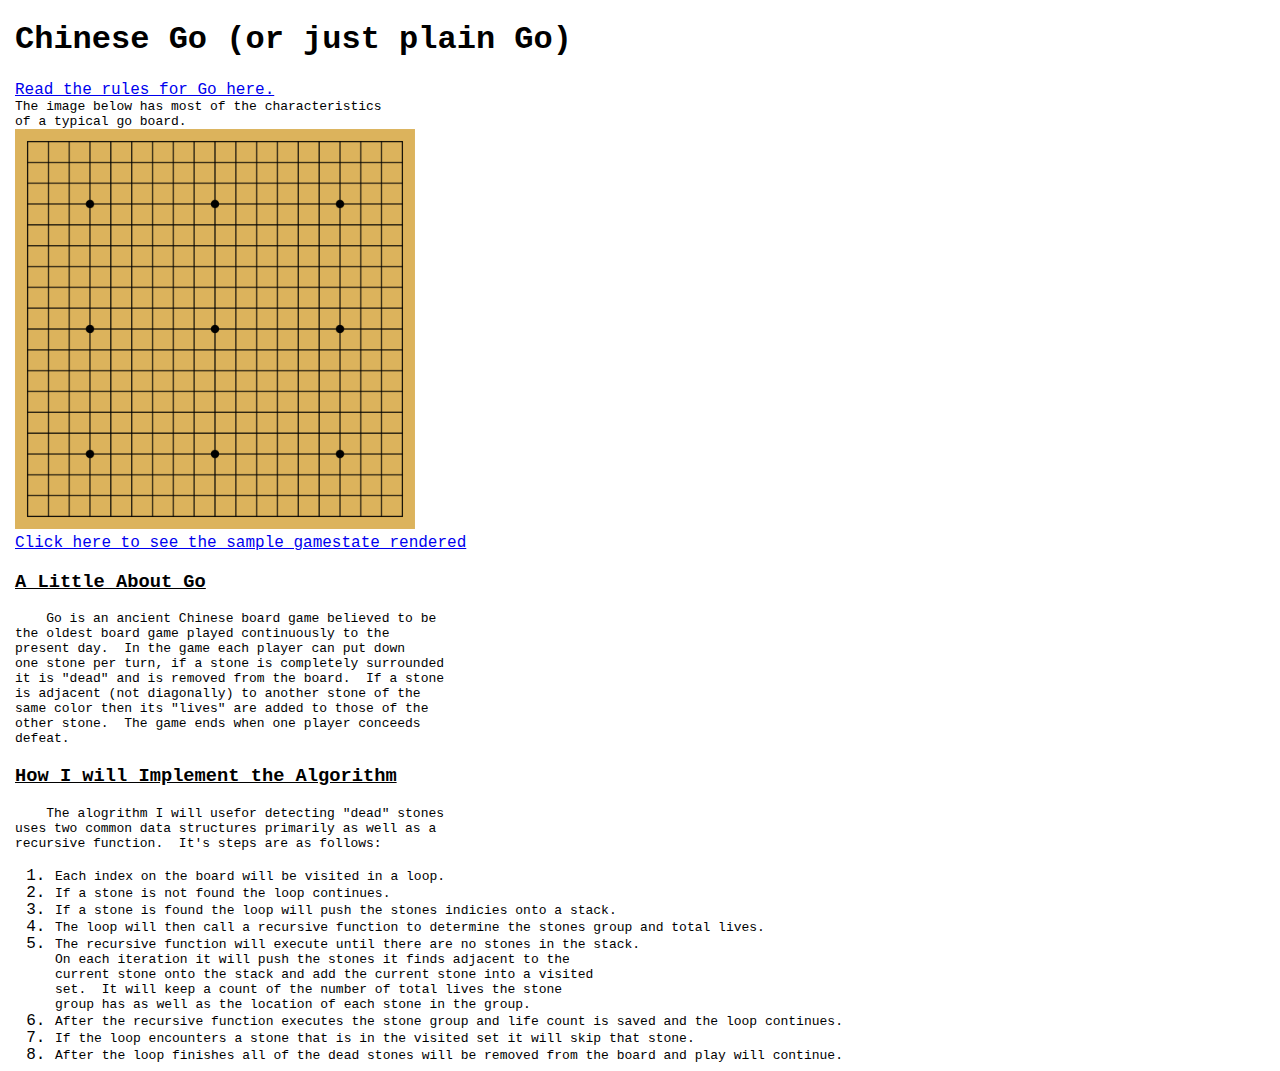
<file: as0/index.html>
<!DOCTYPE html>
<html>
    <head>
        <link rel='stylesheet' href='default.css' type='text/css'/>
    </head>
    <body>
        <h1>Chinese Go (or just plain Go)</h1>
        <a href='https://www.cs.cmu.edu/~wjh/go/rules/Chinese.html' target='_blank'>
            Read the rules for Go here.
        </a>

<pre>
The image below has most of the characteristics
of a typical go board.
</pre>

        <img id='board-img' src='go_board.png'/>
        </br>
        <a href='./table.html' target='_blank'>Click here to see the sample gamestate rendered</a>
        <h3>A Little About Go</h3>
<pre>
    Go is an ancient Chinese board game believed to be
the oldest board game played continuously to the
present day.  In the game each player can put down
one stone per turn, if a stone is completely surrounded
it is "dead" and is removed from the board.  If a stone
is adjacent (not diagonally) to another stone of the
same color then its "lives" are added to those of the 
other stone.  The game ends when one player conceeds
defeat.
</pre>

        <h3>How I will Implement the Algorithm</h3>
<pre>
    The alogrithm I will usefor detecting "dead" stones
uses two common data structures primarily as well as a 
recursive function.  It's steps are as follows:
</pre>
        <ol>
            <li>
                <pre>Each index on the board will be visited in a loop.</pre>
            </li>
            <li>
                <pre>If a stone is not found the loop continues.</pre>
            </li>
            <li>
                <pre>If a stone is found the loop will push the stones indicies onto a stack.</pre>
            </li>
            <li>
                <pre>The loop will then call a recursive function to determine the stones group and total lives.</pre>
            </li>
            <li>
<pre>
The recursive function will execute until there are no stones in the stack.
On each iteration it will push the stones it finds adjacent to the
current stone onto the stack and add the current stone into a visited
set.  It will keep a count of the number of total lives the stone
group has as well as the location of each stone in the group.
</pre>
            </li>
            <li>
                <pre>After the recursive function executes the stone group and life count is saved and the loop continues.</pre>
            </li>
            <li>
                <pre>If the loop encounters a stone that is in the visited set it will skip that stone.</pre>
            </li>
            <li>
                <pre>After the loop finishes all of the dead stones will be removed from the board and play will continue.</pre>
            </li>
        </ol>

    </body>
</html>
</file>
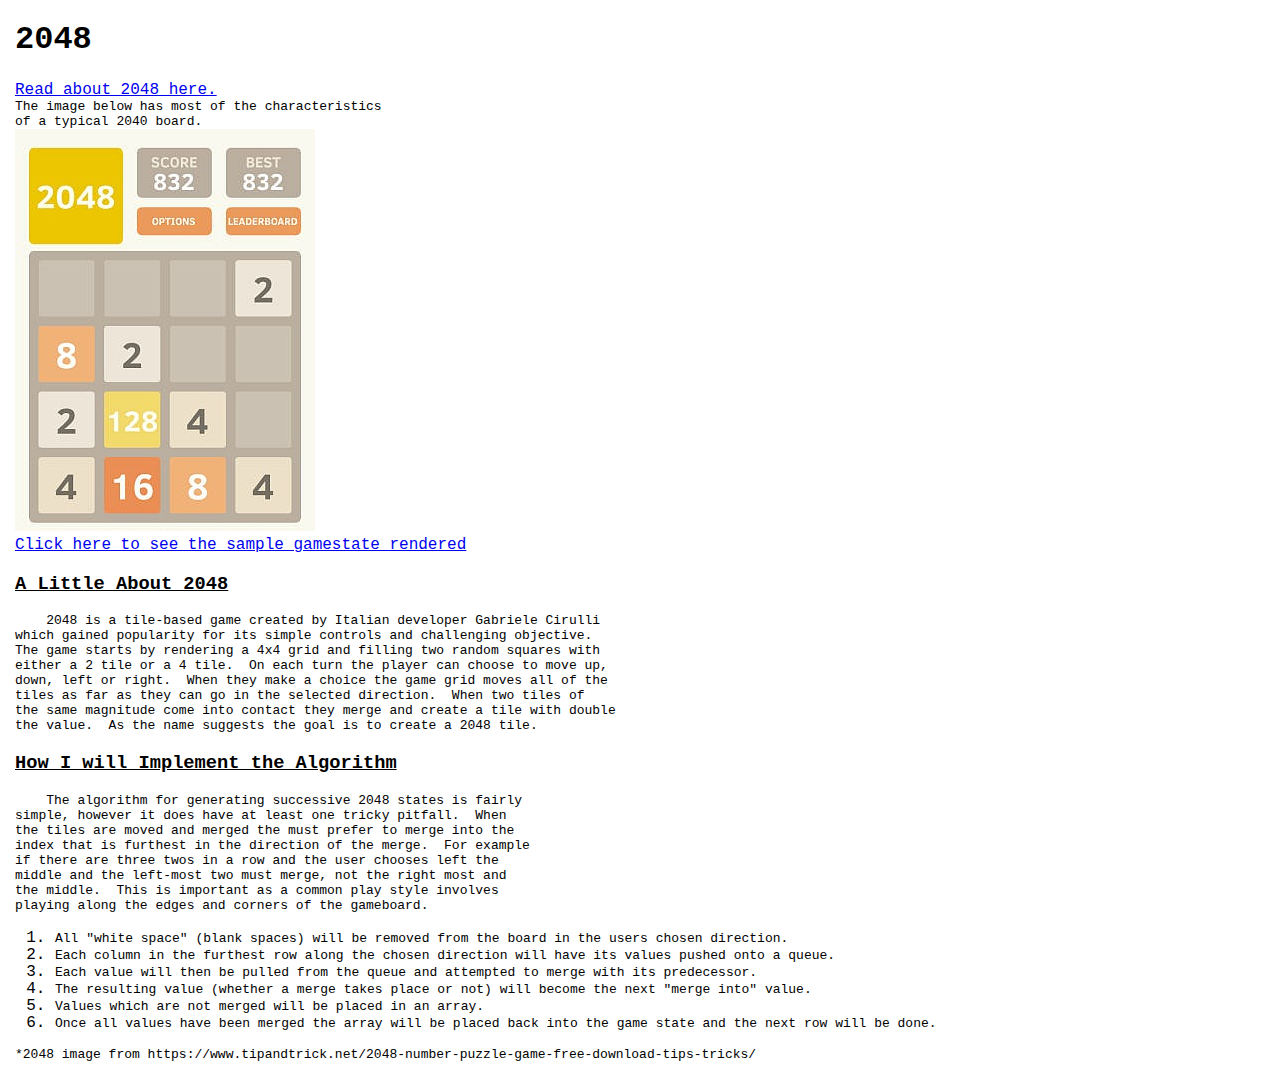
<file: as1/index.html>
<!DOCTYPE html>
<html>
    <head>
        <link rel='stylesheet' href='default.css' type='text/css'/>
    </head>
    <body>
        <h1>2048</h1>
        <a href='https://en.wikipedia.org/wiki/2048_(video_game)' target='_blank'>
            Read about 2048 here.
        </a>

<pre>
The image below has most of the characteristics
of a typical 2040 board.
</pre>

        <img id='board-img' src='2048_sample.jpg'/>
        </br>
        <a href='./table.html'>Click here to see the sample gamestate rendered</a>
        <h3>A Little About 2048</h3>
<pre>
    2048 is a tile-based game created by Italian developer Gabriele Cirulli
which gained popularity for its simple controls and challenging objective.
The game starts by rendering a 4x4 grid and filling two random squares with
either a 2 tile or a 4 tile.  On each turn the player can choose to move up,
down, left or right.  When they make a choice the game grid moves all of the
tiles as far as they can go in the selected direction.  When two tiles of
the same magnitude come into contact they merge and create a tile with double
the value.  As the name suggests the goal is to create a 2048 tile.
</pre>

        <h3>How I will Implement the Algorithm</h3>
<pre>
    The algorithm for generating successive 2048 states is fairly
simple, however it does have at least one tricky pitfall.  When
the tiles are moved and merged the must prefer to merge into the
index that is furthest in the direction of the merge.  For example
if there are three twos in a row and the user chooses left the
middle and the left-most two must merge, not the right most and
the middle.  This is important as a common play style involves
playing along the edges and corners of the gameboard.
</pre>
        <ol>
            <li>
<pre>All "white space" (blank spaces) will be removed from the board in the users chosen direction.</pre>
            </li>
            <li>
<pre>Each column in the furthest row along the chosen direction will have its values pushed onto a queue.</pre>
            </li>
            <li>
<pre>Each value will then be pulled from the queue and attempted to merge with its predecessor.</pre>
            </li>
            <li>
<pre>The resulting value (whether a merge takes place or not) will become the next "merge into" value.</pre>
            </li>
            <li>
<pre>Values which are not merged will be placed in an array.</pre>
            </li>
            <li>
<pre>Once all values have been merged the array will be placed back into the game state and the next row will be done.</pre>
            </li>
        </ol>

<pre>
*2048 image from https://www.tipandtrick.net/2048-number-puzzle-game-free-download-tips-tricks/
</pre>

    </body>
</html>
</file>
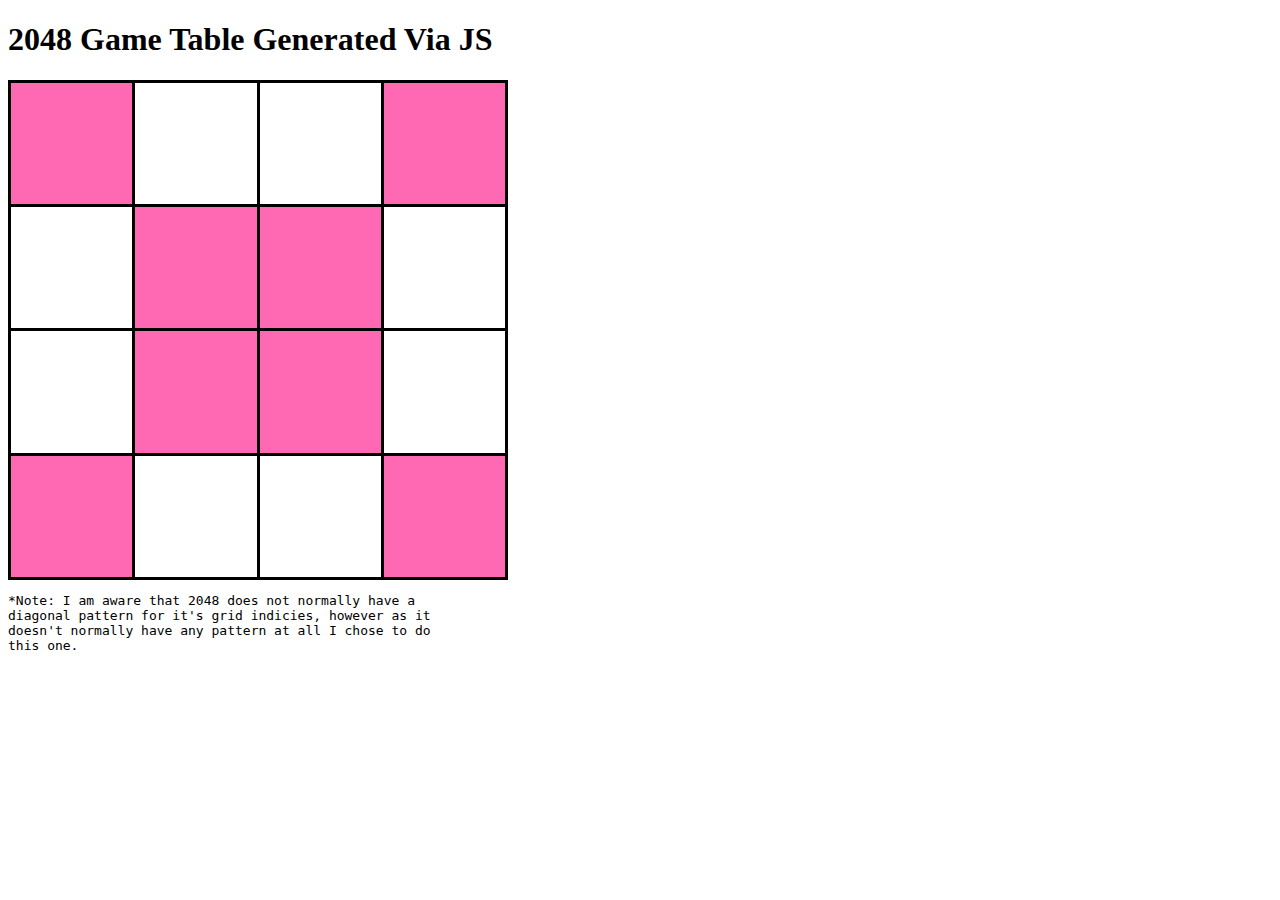
<file: as2/index.html>
<!DOCTYPE html>
<html>
    <head>
        <script src = 'main.js'></script>
        <link type = 'text/css' rel = 'stylesheet' href = 'default.css'/>
        <title>JS Generated Table</title>
    </head>
    <body>
        <h1>2048 Game Table Generated Via JS</h1>
        <div id = 'table-wrapper'></div>
<pre>
*Note: I am aware that 2048 does not normally have a
diagonal pattern for it's grid indicies, however as it
doesn't normally have any pattern at all I chose to do
this one.
</pre>
    </body>
</html>
</file>
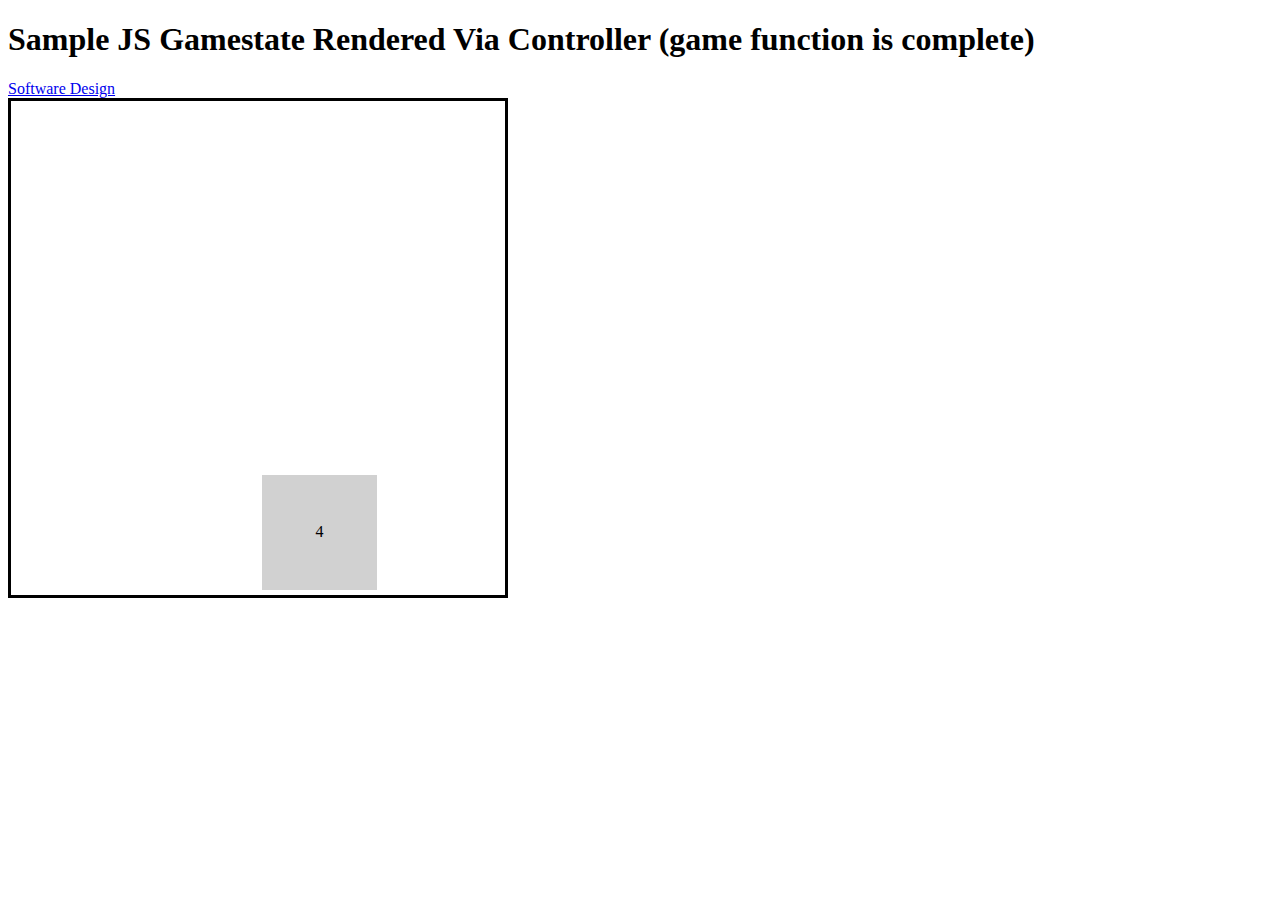
<file: as3/index.html>
<!DOCTYPE html>
<html>
    <head>
        <script src = 'main.js'></script>
        <script src = 'model.js'></script>
        <script src = 'controller.js'></script>
        <script src = 'view.js'></script>
        <link type = 'text/css' rel = 'stylesheet' href = 'default.css'/>
        <title>JS State Object and Controller</title>
    </head>
    <body>
        <h1>Sample JS Gamestate Rendered Via Controller (game function is complete)</h1>
        <a href = 'software_design.html'>Software Design</a>
        <div id = 'table-wrapper'></div>
    </body>
</html>
</file>
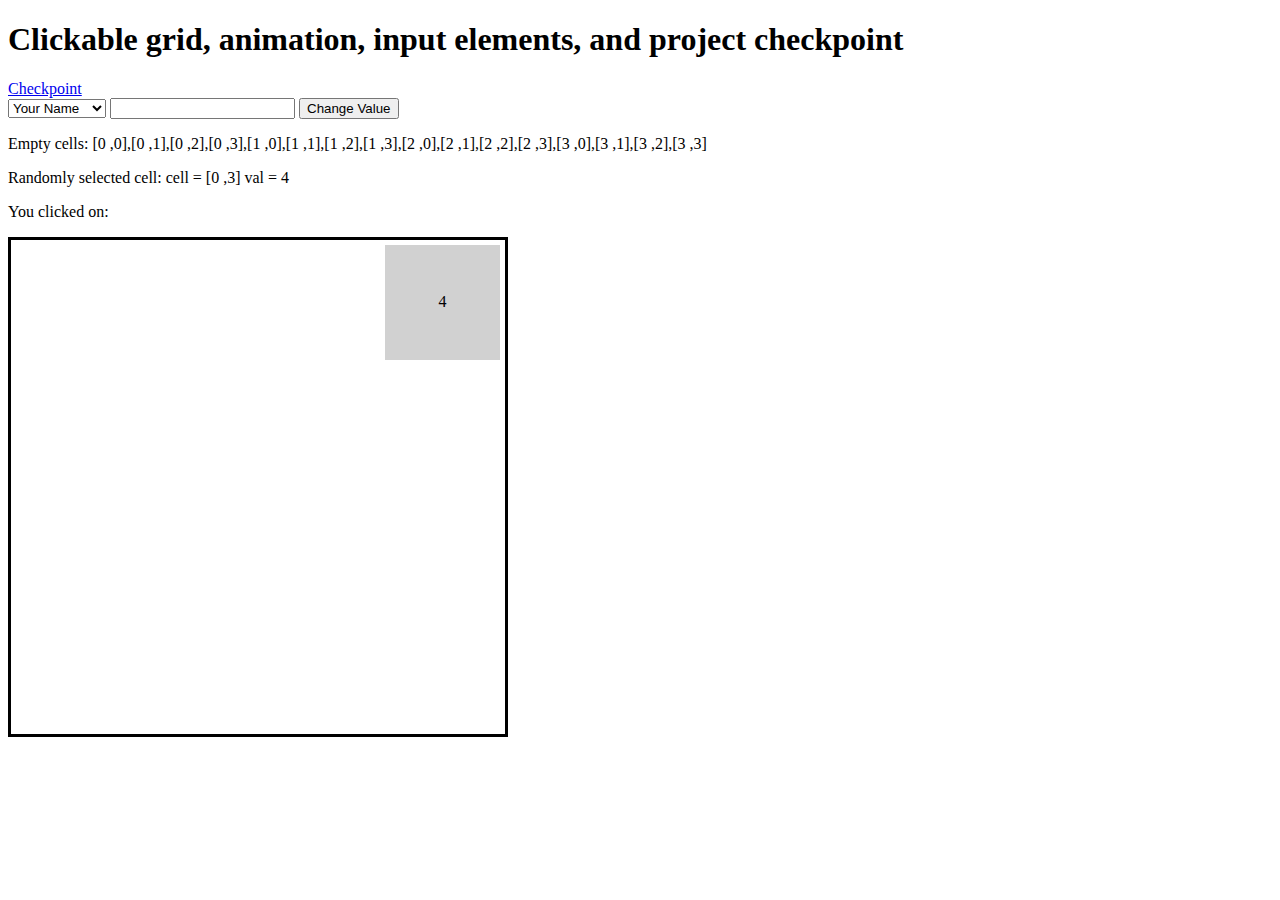
<file: as4/index.html>
<!DOCTYPE html>
<html>
    <head>
        <script src = 'main.js'></script>
        <script src = 'model.js'></script>
        <script src = 'controller.js'></script>
        <script src = 'view.js'></script>
        <link type = 'text/css' rel = 'stylesheet' href = 'default.css'/>
        <title>JS State Object and Controller</title>
    </head>
    <body>
        <h1>Clickable grid, animation, input elements, and project checkpoint</h1>
        <a href = 'checkpoint.html'>Checkpoint</a>
        <div id = 'data-input-container'>
            <select id = 'data-type'>
                <option value = 'name'>Your Name</option>
                <option value = 'matchName'>Match Name</option>
            </select>
            <input id = 'data-val'/>
            <button id = 'send-data'>Change Value</button>
            <p id = 'name'></p>
            <p id = 'match-name'></p>
        </div>
        <div id = 'game-logic-viewer'>
            <p id = 'empty-boxes'>Empty cells: </p>
            <p id = 'selected-cell'>Randomly selected cell: </p>
            <p id = 'clicked-cell'>You clicked on: </p>
        </div>
        <div id = 'table-wrapper'></div>
    </body>
</html>
</file>
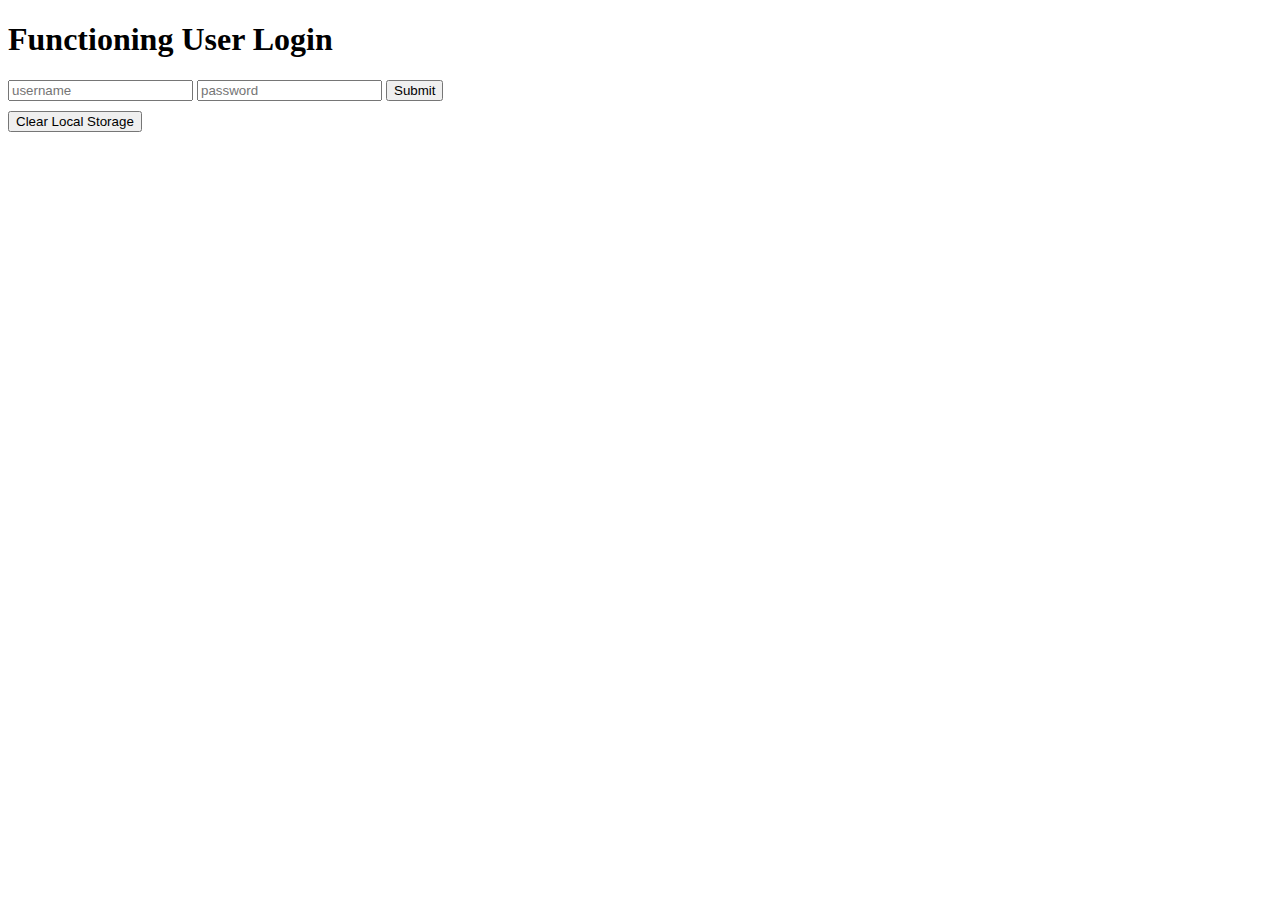
<file: as5/index.html>
<!DOCTYPE html>
<html>
    <head>
        <script src = 'main.js'></script>
        <script src = 'model.js'></script>
        <script src = 'controller.js'></script>
        <script src = 'view.js'></script>
        <link type = 'text/css' rel = 'stylesheet' href = 'default.css'/>
        <title>Functioning User Login</title>
    </head>
    <body>
        <h1>Functioning User Login</h1>
        <form id='login-form'>
            <input name='username' id='username' placeholder='username'></input>
            <input name='password' id='password' type='password' placeholder='password'></input>
            <button id='submit'>Submit</button>
        </form>
        <button id='clear-storage'>Clear Local Storage</button>
        <p id='login-message'></p>
        <p id='username-text'></p>
        <p id='login-timestamp'></p>
        <div id = 'table-wrapper'></div>
    </body>
</html>
</file>
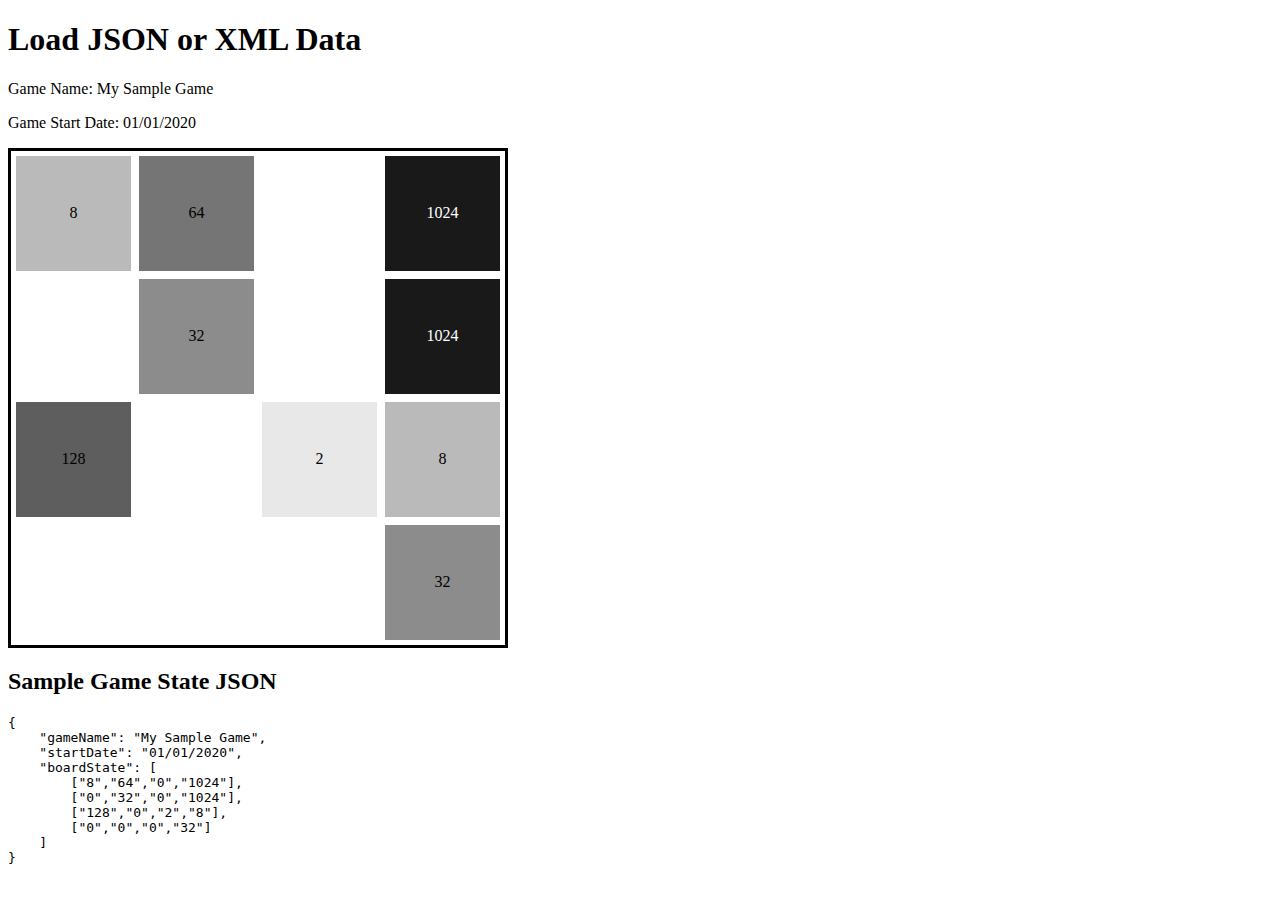
<file: as6/index.html>
<!DOCTYPE html>
<html>
    <head>
        <script src = 'main.js'></script>
        <script src = 'model.js'></script>
        <script src = 'controller.js'></script>
        <script src = 'view.js'></script>
        <link type = 'text/css' rel = 'stylesheet' href = 'default.css'/>
        <title>Load State From File</title>
    </head>
    <body>
        <h1>Load JSON or XML Data</h1>
        <p id = 'game-name'></p>
        <p id = 'start-date'></p>
        <div id = 'table-wrapper'></div>
        <h2>Sample Game State JSON</h2>
        <pre id = 'json-display'></pre>
    </body>
</html>
</file>
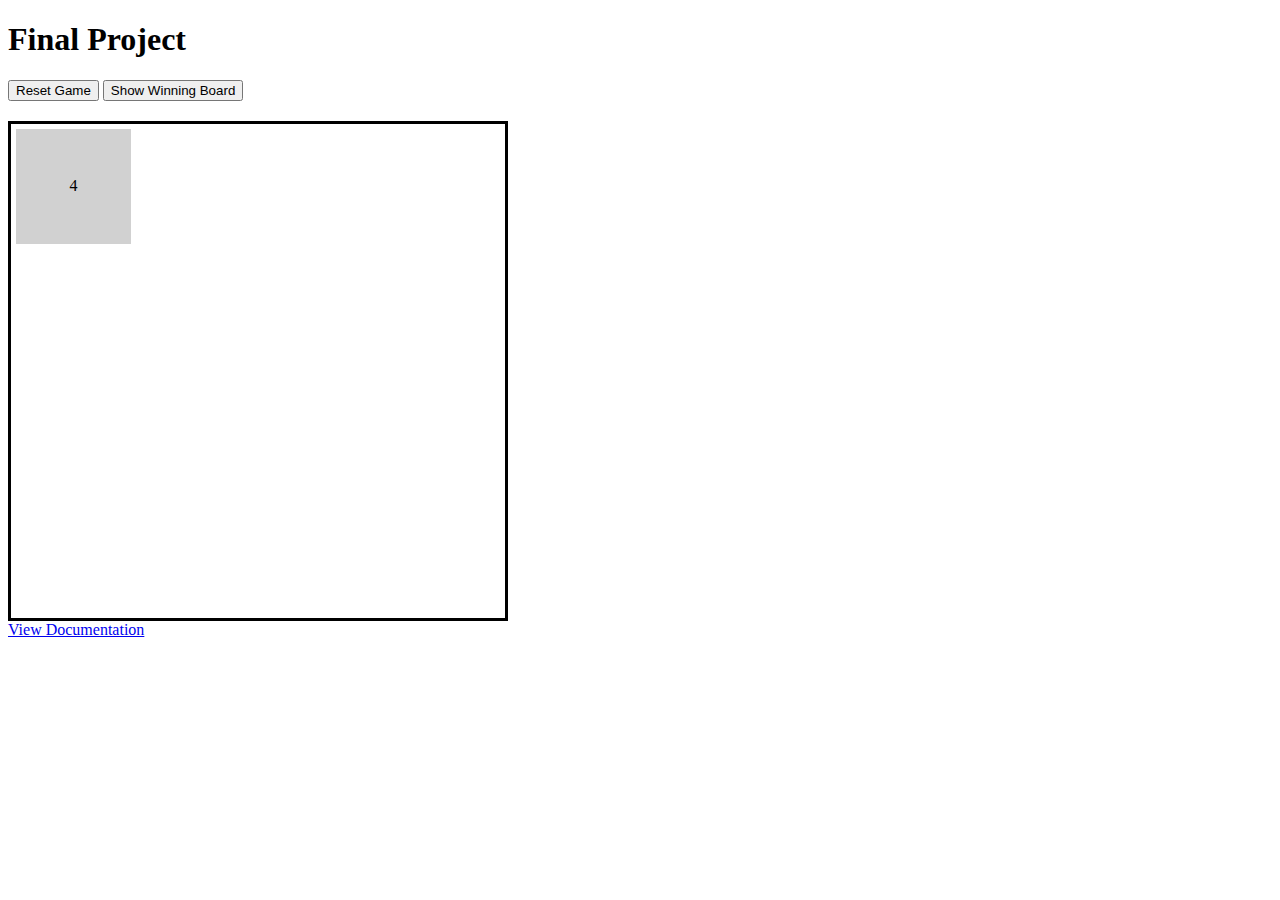
<file: asfinal/index.html>
<!DOCTYPE html>
<html>
    <head>
        <script src = 'main.js'></script>
        <script src = 'model.js'></script>
        <script src = 'controller.js'></script>
        <script src = 'view.js'></script>
        <link type = 'text/css' rel = 'stylesheet' href = 'default.css'/>
        <title>Final Project</title>
    </head>
    <body>
        <h1>Final Project</h1>
        <div id = 'game-controls'>
            <button id = 'reset-game'>Reset Game</button>
            <button id = 'show-winning-board'>Show Winning Board</button>
            <audio id = 'river-sound' loop = 'true'>
                <source src = 'river.mp3' type = 'audio/mpeg'/>
            </audio>
        </div>
        <div id = 'table-wrapper'></div>
        <h2 style = "display: none;" id = 'game-over-msg'>Game over!! Start a new game if you like.</h2>
        <a href = 'documentation.html'>View Documentation</a>
    </body>
</html>
</file>
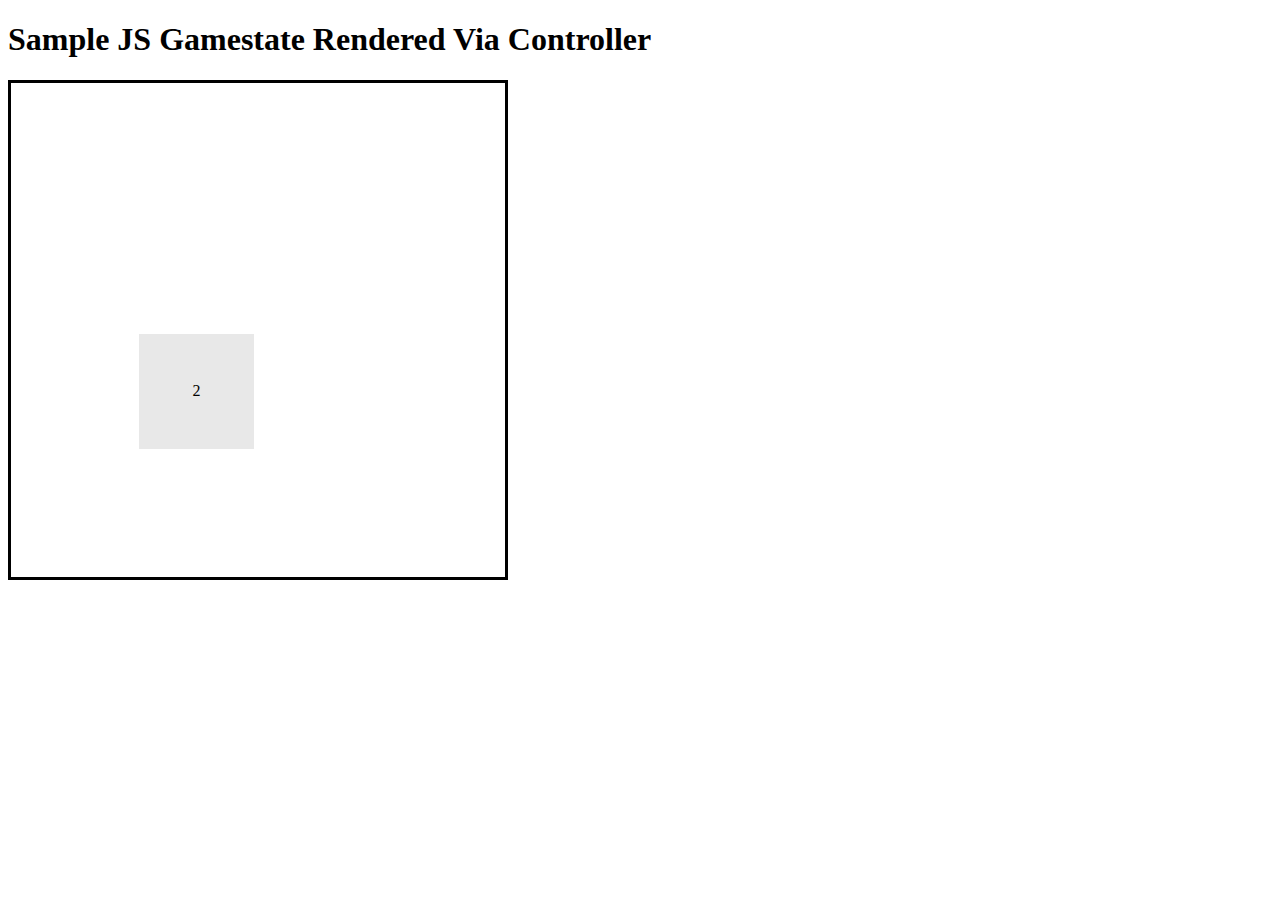
<file: finished_game/index.html>
<!DOCTYPE html>
<html>
    <head>
        <script src = 'main.js'></script>
        <script src = 'model.js'></script>
        <script src = 'controller.js'></script>
        <script src = 'view.js'></script>
        <link type = 'text/css' rel = 'stylesheet' href = 'default.css'/>
        <title>JS State Object and Controller</title>
    </head>
    <body>
        <h1>Sample JS Gamestate Rendered Via Controller</h1>
        <div id = 'table-wrapper'></div>
    </body>
</html>
</file>
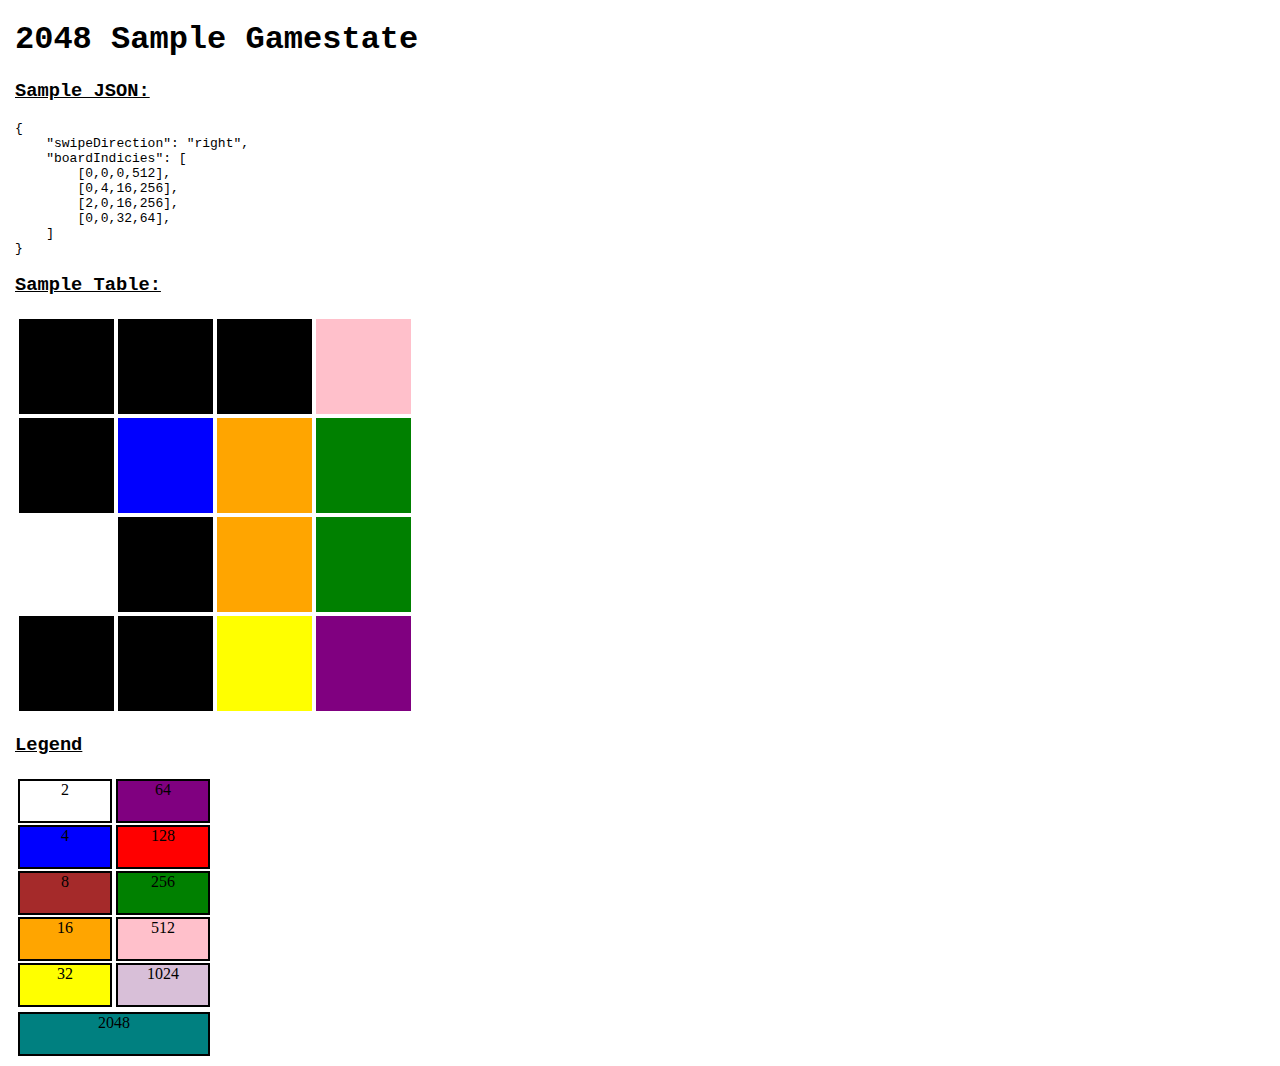
<file: as1/table.html>
<!DOCTYPE html>
<html>
    <head>
        <link rel='stylesheet' href='default.css' type='text/css'/>
    </head>
    <body>
        <h1>2048 Sample Gamestate</h1>
        <h3>Sample JSON:</h3>
<pre>
{
    "swipeDirection": "right",
    "boardIndicies": [
        [0,0,0,512],
        [0,4,16,256],
        [2,0,16,256],
        [0,0,32,64],
    ]
}
</pre>
        <h3>Sample Table:</h3>
        <table id='board-widget'>
            <tr class='board-row'>
                <td class='board-cell'></td>
                <td class='board-cell'></td>
                <td class='board-cell'></td>
                <td class='board-cell cell-512'></td>
            </tr>
            <tr class='board-row'>
                <td class='board-cell'></td>
                <td class='board-cell cell-4'></td>
                <td class='board-cell cell-16'></td>
                <td class='board-cell cell-256'></td>
            </tr>
            <tr class='board-row'>
                <td class='board-cell cell-2'></td>
                <td class='board-cell'></td>
                <td class='board-cell cell-16'></td>
                <td class='board-cell cell-256'></td>
            </tr>
            <tr class='board-row'>
                <td class='board-cell'></td>
                <td class='board-cell'></td>
                <td class='board-cell cell-32'></td>
                <td class='board-cell cell-64'></td>
            </tr>
        </table>
        <h3>Legend</h3>
        <div id='color-legend'>
            <table>
                <tr>
                    <td>
                        <div class='legend-div cell-2'>2</div>
                        <div class='legend-div cell-4'>4</div>
                        <div class='legend-div cell-8'>8</div>
                        <div class='legend-div cell-16'>16</div>
                        <div class='legend-div cell-32'>32</div>
                    </td>
                    <td>
                        <div class='legend-div cell-64'>64</div>
                        <div class='legend-div cell-128'>128</div>
                        <div class='legend-div cell-256'>256</div>
                        <div class='legend-div cell-512'>512</div>
                        <div class='legend-div cell-1024'>1024</div>
                    </td>
                </tr>
            </table>
            <div class='legend-div cell-2048 stretch-tile'>2048</div>
        </div>
    </body>
</html>
</file>
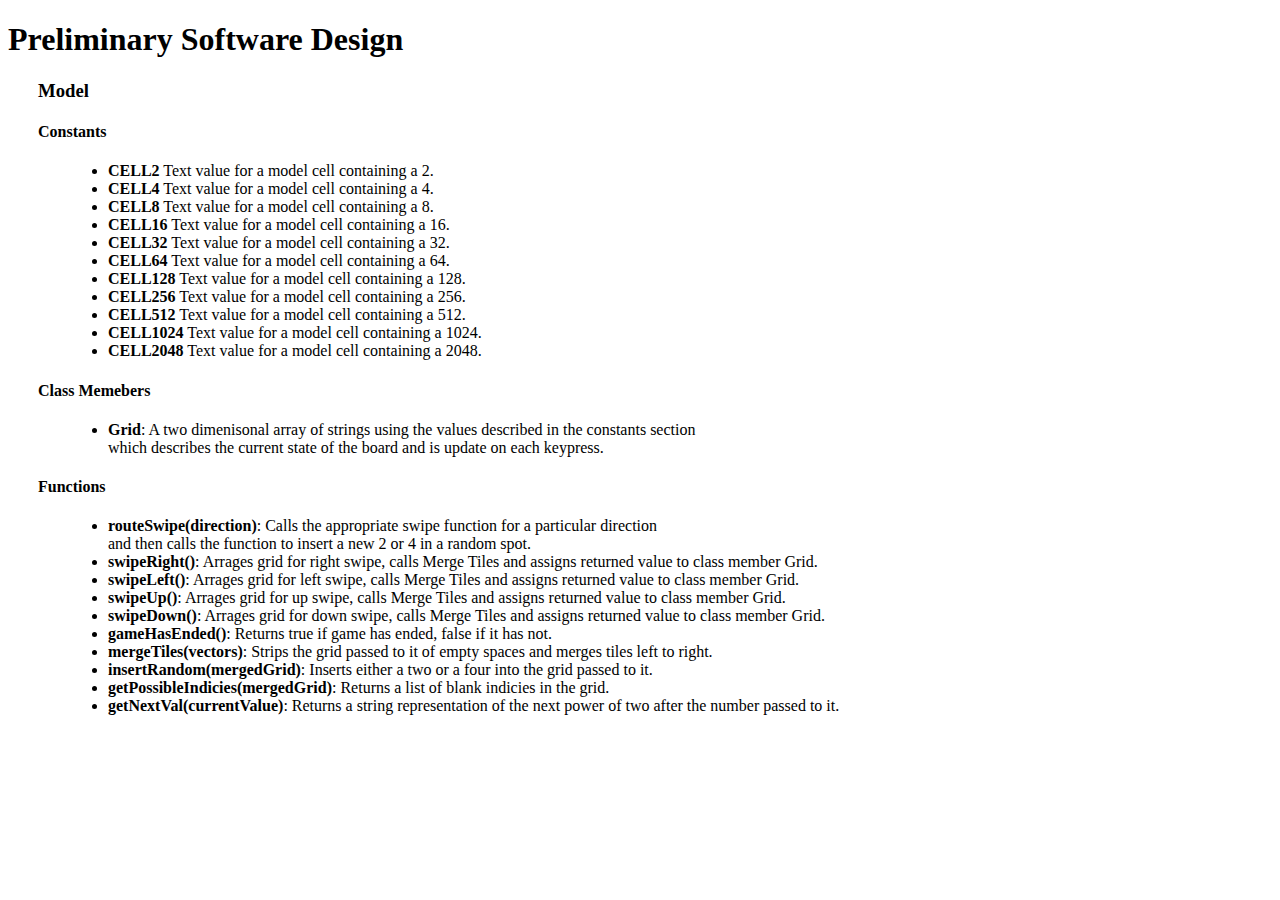
<file: as3/software_design.html>
<!DOCTYPE html>
<html>
    <head>
        <link type = 'text/css' rel = 'stylesheet' href = 'default.css'/>
    </head>
    <body>
        <h1>Preliminary Software Design</h1>
        <h3 class = 'indent-1'>Model</h3>
        <h4 class = 'indent-1'>Constants</h4>
        <ul class = 'indent-2'>
            <li><strong>CELL2</strong> Text value for a model cell containing a 2.</li>
            <li><strong>CELL4</strong> Text value for a model cell containing a 4.</li>
            <li><strong>CELL8</strong> Text value for a model cell containing a 8.</li>
            <li><strong>CELL16</strong> Text value for a model cell containing a 16.</li>
            <li><strong>CELL32</strong> Text value for a model cell containing a 32.</li>
            <li><strong>CELL64</strong> Text value for a model cell containing a 64.</li>
            <li><strong>CELL128</strong> Text value for a model cell containing a 128.</li>
            <li><strong>CELL256</strong> Text value for a model cell containing a 256.</li>
            <li><strong>CELL512</strong> Text value for a model cell containing a 512.</li>
            <li><strong>CELL1024</strong> Text value for a model cell containing a 1024.</li>
            <li><strong>CELL2048</strong> Text value for a model cell containing a 2048.</li>
        </ul>

        <h4 class = 'indent-1'>Class Memebers</h4>
        <ul class = 'indent-2'>
            <li>
                <strong>Grid</strong>: A two dimenisonal array of strings using the values described in the constants section
                </br> which describes the current state of the board and is update on each keypress.
            </li>
        </ul>

        <h4 class = 'indent-1'>Functions</h4>
        <ul class = 'indent-2'>
            <li>
                <strong>routeSwipe(direction)</strong>: Calls the appropriate swipe function for a particular direction
                </br>and then calls the function to insert a new 2 or 4 in a random spot.
            </li>
            <li><strong>swipeRight()</strong>: Arrages grid for right swipe, calls Merge Tiles and assigns returned value to class member Grid.</li>
            <li><strong>swipeLeft()</strong>: Arrages grid for left swipe, calls Merge Tiles and assigns returned value to class member Grid.</li>
            <li><strong>swipeUp()</strong>: Arrages grid for up swipe, calls Merge Tiles and assigns returned value to class member Grid.</li>
            <li><strong>swipeDown()</strong>: Arrages grid for down swipe, calls Merge Tiles and assigns returned value to class member Grid.</li>
            <li><strong>gameHasEnded()</strong>: Returns true if game has ended, false if it has not.</li>
            <li>
                <strong>mergeTiles(vectors)</strong>: Strips the grid passed to it of empty spaces and merges tiles left to right.
            </li>
            <li><strong>insertRandom(mergedGrid)</strong>: Inserts either a two or a four into the grid passed to it.</li>
            <li><strong>getPossibleIndicies(mergedGrid)</strong>: Returns a list of blank indicies in the grid.</li>
            <li><strong>getNextVal(currentValue)</strong>: Returns a string representation of the next power of two after the number passed to it.</li>
        </ul>
    </body>
</html>
</file>
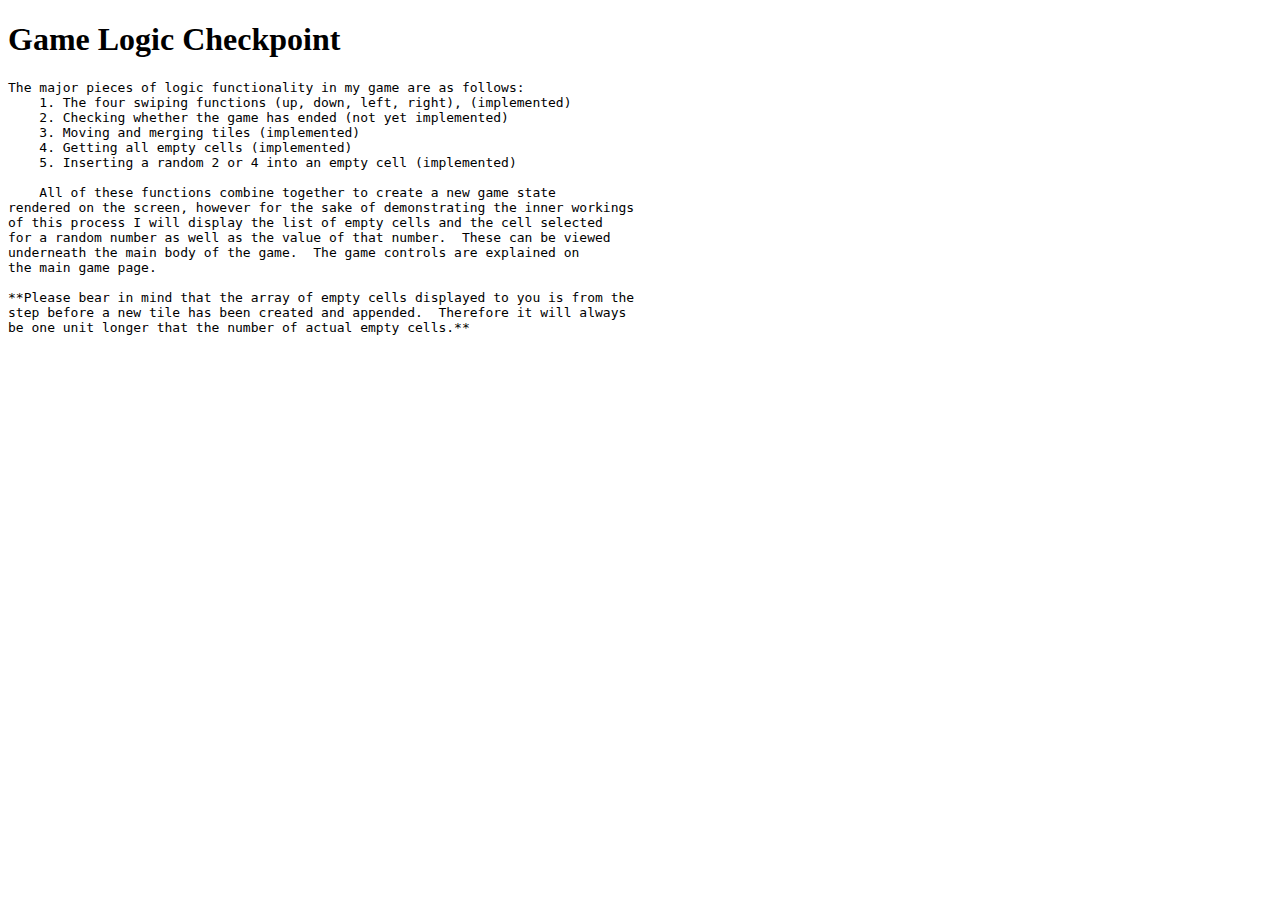
<file: as4/checkpoint.html>
<!DOCTYPE html>
<html>
    <head>
        <link type = 'text/css' rel = 'stylesheet' href = 'default.css'/>
    </head>
    <body>
        <h1>Game Logic Checkpoint</h1>
<pre>
The major pieces of logic functionality in my game are as follows:
    1. The four swiping functions (up, down, left, right), (implemented) 
    2. Checking whether the game has ended (not yet implemented)
    3. Moving and merging tiles (implemented)
    4. Getting all empty cells (implemented)
    5. Inserting a random 2 or 4 into an empty cell (implemented)

    All of these functions combine together to create a new game state
rendered on the screen, however for the sake of demonstrating the inner workings
of this process I will display the list of empty cells and the cell selected
for a random number as well as the value of that number.  These can be viewed
underneath the main body of the game.  The game controls are explained on
the main game page.

**Please bear in mind that the array of empty cells displayed to you is from the
step before a new tile has been created and appended.  Therefore it will always
be one unit longer that the number of actual empty cells.**
</pre>
    </body>
</html>
</file>
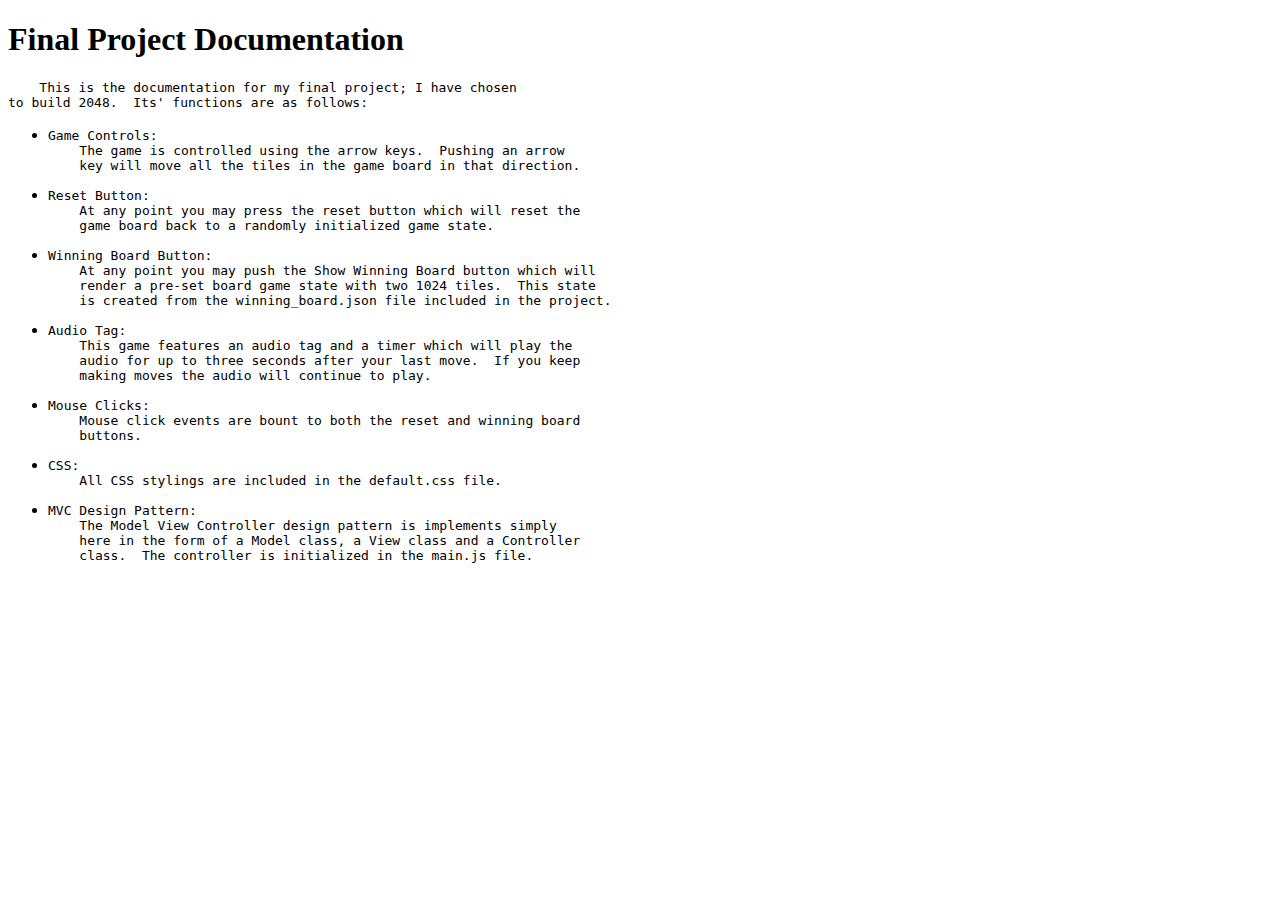
<file: asfinal/documentation.html>
<!DOCTYPE html>
<html>
    <head>
        
    </head>

    <body>
        <h1>Final Project Documentation</h1>
<pre>
    This is the documentation for my final project; I have chosen
to build 2048.  Its' functions are as follows:
</pre>
    <ul>
        <li>
<pre>
Game Controls: 
    The game is controlled using the arrow keys.  Pushing an arrow
    key will move all the tiles in the game board in that direction.
</pre>
        </li>
        <li>
<pre>
Reset Button:
    At any point you may press the reset button which will reset the
    game board back to a randomly initialized game state.    
</pre>
        </li>
        <li>
<pre>
Winning Board Button:
    At any point you may push the Show Winning Board button which will
    render a pre-set board game state with two 1024 tiles.  This state
    is created from the winning_board.json file included in the project.
</pre>
        </li>
        <li>
<pre>
Audio Tag:
    This game features an audio tag and a timer which will play the
    audio for up to three seconds after your last move.  If you keep
    making moves the audio will continue to play.
</pre>
        </li>
        <li>
<pre>
Mouse Clicks:
    Mouse click events are bount to both the reset and winning board
    buttons.
</pre>
        </li>
        <li>
<pre>
CSS:
    All CSS stylings are included in the default.css file.
</pre>
        </li>
        <li>
<pre>
MVC Design Pattern:
    The Model View Controller design pattern is implements simply
    here in the form of a Model class, a View class and a Controller
    class.  The controller is initialized in the main.js file.
</pre>
        </li>
    </ul>
    </body>
</html>
</file>
<file: as0/default.css>
body{
    margin: 0px;
    margin-left: 15px;   
}

pre{
    margin:0px;
}

h1{
    font-family: 'Courier New', Courier, monospace;
}

h3{
    text-decoration: underline;
    font-family: 'Courier New', Courier, monospace;
}

a{
    font-family: 'Courier New', Courier, monospace;
}

li{
    font-family: 'Courier New', Courier, monospace;
}

#board-img{
    width: 400px;
    height: 400px; 
}
</file>
<file: as1/default.css>
body{
    margin: 0px;
    margin-left: 15px;
    margin-bottom: 10px;   
}

pre{
    margin:0px;
}

h1{
    font-family: 'Courier New', Courier, monospace;
}

h3{
    text-decoration: underline;
    font-family: 'Courier New', Courier, monospace;
}

a{
    font-family: 'Courier New', Courier, monospace;
}

li{
    font-family: 'Courier New', Courier, monospace;
}

#board-widget{
    width: 400px;
    height: 400px;
    border-collapse: collapse;
    background-color: black;
    margin: 0px;
}

.board-cell{
    border: 4px white solid;
    width: 25%;
    height: 25%;
    text-align: center;
}

.cell-2{
    background-color: white;
}

.cell-4{
    background-color: blue;
}

.cell-8{
    background-color: brown;
}

.cell-16{
    background-color: orange;
}

.cell-32{
    background-color: yellow;
}

.cell-64{
    background-color: purple;
}

.cell-128{
    background-color: red;
}

.cell-256{
    background-color: green;
}

.cell-512{
    background-color: pink;
}

.cell-1024{
    background-color: thistle;
}

.cell-2048{
    background-color: teal;
}

.legend-div{
    width: 90px;
    height: 40px;
    text-align: center;
    border: black 2px solid;
    margin-top: 2px;
    justify-content: center;
}

.stretch-tile{
    width: 188px;
    margin-left: 3px;
}
</file>
<file: as2/default.css>
#table-wrapper{
    position: relative;
    height: 500px;
    width: 500px;
}

#game-grid{
    border-collapse: collapse;
    width: 100%;
    height: 100%;
    border: black 3px solid;
}

.grid-cell{
    border: black 3px solid;
}

.grid-diagonal{
    background-color: hotpink;
}
</file>
<file: as3/default.css>
#table-wrapper{
    position: relative;
    height: 500px;
    width: 500px;
}

#game-grid{
    border-collapse: separate;
    width: 100%;
    height: 100%;
    border: black 3px solid;
}

.grid-cell{
    border: white 3px solid;
    background-color: black;
    width: 25%;
    height: 25;
}

.cell-inner-text{
    opacity: 1;
    padding: 0px;
    margin: 0px;
    text-align: center;
}

.cell-0{
    background-color: rgb(255,255,255);
    color: transparent;
}

.cell-2{
    background-color: rgb(232,232,232);
    color: rgb(0,0,0);
}

.cell-4{
    background-color: rgb(209,209,209);
    color: rgb(0,0,0);
}

.cell-8{
    background-color: rgb(186,186,186);
    color: rgb(0,0,0);
}

.cell-16{
    background-color: rgb(163,163,163);
    color: rgb(0,0,0);
}

.cell-32{
    background-color: rgb(140,140,140);
    color: rgb(0,0,0);
}

.cell-64{
    background-color: rgb(117,117,117);
    color: rgb(0,0,0);
}

.cell-128{
    background-color: rgb(94,94,94);
    color: rgb(0,0,0);
}

.cell-256{
    background-color: rgb(71,71,71);
    color: rgb(255, 255, 255);
}

.cell-512{
    background-color: rgb(48,48,48);
    color: rgb(255, 255, 255);
}

.cell-1024{
    background-color: rgb(25,25,25);
    color: rgb(255, 255, 255);
}

.cell-2048{
    background-color: rgb(0,0,0);
    color: rgb(255, 255, 255);
}

.indent-1{
    margin-left: 30px;
}

.indent-2{
    margin-left: 60px;
}
</file>
<file: as4/default.css>
#table-wrapper{
    position: relative;
    height: 500px;
    width: 500px;
    /* animation-name: loadanim;
    animation-duration: 7s; */
}

#game-grid{
    border-collapse: separate;
    width: 100%;
    height: 100%;
    border: black 3px solid;
}

.grid-cell{
    border: white 3px solid;
    background-color: black;
    width: 25%;
    height: 25;
}

.cell-inner-text{
    opacity: 1;
    padding: 0px;
    margin: 0px;
    text-align: center;
}

.cell-0{
    background-color: rgb(255,255,255);
    color: transparent;
}

.cell-2{
    background-color: rgb(232,232,232);
    color: rgb(0,0,0);
}

.cell-4{
    background-color: rgb(209,209,209);
    color: rgb(0,0,0);
}

.cell-8{
    background-color: rgb(186,186,186);
    color: rgb(0,0,0);
}

.cell-16{
    background-color: rgb(163,163,163);
    color: rgb(0,0,0);
}

.cell-32{
    background-color: rgb(140,140,140);
    color: rgb(0,0,0);
}

.cell-64{
    background-color: rgb(117,117,117);
    color: rgb(0,0,0);
}

.cell-128{
    background-color: rgb(94,94,94);
    color: rgb(0,0,0);
}

.cell-256{
    background-color: rgb(71,71,71);
    color: rgb(255, 255, 255);
}

.cell-512{
    background-color: rgb(48,48,48);
    color: rgb(255, 255, 255);
}

.cell-1024{
    background-color: rgb(25,25,25);
    color: rgb(255, 255, 255);
}

.cell-2048{
    background-color: rgb(0,0,0);
    color: rgb(255, 255, 255);
}

.indent-1{
    margin-left: 30px;
}

.indent-2{
    margin-left: 60px;
}

@keyframes loadanim {
    from {
        height: 150px;
        width: 150px;
        left: 50vw;
        top: 50vh;
    }
    to {
        height: 500px;
        width: 500px;
        left: 0px;
        top: 0px;
    }
}
</file>
<file: as5/default.css>
#table-wrapper{
    position: relative;
    height: 500px;
    width: 500px;
}

#game-grid{
    border-collapse: separate;
    width: 100%;
    height: 100%;
    border: black 3px solid;
}

#clear-storage{
    margin-top: 10px;
}

.grid-cell{
    border: white 3px solid;
    background-color: black;
    width: 25%;
    height: 25;
}

.cell-inner-text{
    opacity: 1;
    padding: 0px;
    margin: 0px;
    text-align: center;
}

.cell-0{
    background-color: rgb(255,255,255);
    color: transparent;
}

.cell-2{
    background-color: rgb(232,232,232);
    color: rgb(0,0,0);
}

.cell-4{
    background-color: rgb(209,209,209);
    color: rgb(0,0,0);
}

.cell-8{
    background-color: rgb(186,186,186);
    color: rgb(0,0,0);
}

.cell-16{
    background-color: rgb(163,163,163);
    color: rgb(0,0,0);
}

.cell-32{
    background-color: rgb(140,140,140);
    color: rgb(0,0,0);
}

.cell-64{
    background-color: rgb(117,117,117);
    color: rgb(0,0,0);
}

.cell-128{
    background-color: rgb(94,94,94);
    color: rgb(0,0,0);
}

.cell-256{
    background-color: rgb(71,71,71);
    color: rgb(255, 255, 255);
}

.cell-512{
    background-color: rgb(48,48,48);
    color: rgb(255, 255, 255);
}

.cell-1024{
    background-color: rgb(25,25,25);
    color: rgb(255, 255, 255);
}

.cell-2048{
    background-color: rgb(0,0,0);
    color: rgb(255, 255, 255);
}
</file>
<file: as6/default.css>
#table-wrapper{
    position: relative;
    height: 500px;
    width: 500px;
}

#game-grid{
    border-collapse: separate;
    width: 100%;
    height: 100%;
    border: black 3px solid;
}

.grid-cell{
    border: white 3px solid;
    background-color: black;
    width: 25%;
    height: 25;
}

.cell-inner-text{
    opacity: 1;
    padding: 0px;
    margin: 0px;
    text-align: center;
}

.cell-0{
    background-color: rgb(255,255,255);
    color: transparent;
}

.cell-2{
    background-color: rgb(232,232,232);
    color: rgb(0,0,0);
}

.cell-4{
    background-color: rgb(209,209,209);
    color: rgb(0,0,0);
}

.cell-8{
    background-color: rgb(186,186,186);
    color: rgb(0,0,0);
}

.cell-16{
    background-color: rgb(163,163,163);
    color: rgb(0,0,0);
}

.cell-32{
    background-color: rgb(140,140,140);
    color: rgb(0,0,0);
}

.cell-64{
    background-color: rgb(117,117,117);
    color: rgb(0,0,0);
}

.cell-128{
    background-color: rgb(94,94,94);
    color: rgb(0,0,0);
}

.cell-256{
    background-color: rgb(71,71,71);
    color: rgb(255, 255, 255);
}

.cell-512{
    background-color: rgb(48,48,48);
    color: rgb(255, 255, 255);
}

.cell-1024{
    background-color: rgb(25,25,25);
    color: rgb(255, 255, 255);
}

.cell-2048{
    background-color: rgb(0,0,0);
    color: rgb(255, 255, 255);
}
</file>
<file: asfinal/default.css>
#table-wrapper{
    position: relative;
    height: 500px;
    width: 500px;
}

#game-grid{
    border-collapse: separate;
    width: 100%;
    height: 100%;
    border: black 3px solid;
}

#game-controls{
    margin-bottom: 20px;
}

.grid-cell{
    border: white 3px solid;
    background-color: black;
    width: 25%;
    height: 25;
}

.cell-inner-text{
    opacity: 1;
    padding: 0px;
    margin: 0px;
    text-align: center;
}

.cell-0{
    background-color: rgb(255,255,255);
    color: transparent;
}

.cell-2{
    background-color: rgb(232,232,232);
    color: rgb(0,0,0);
}

.cell-4{
    background-color: rgb(209,209,209);
    color: rgb(0,0,0);
}

.cell-8{
    background-color: rgb(186,186,186);
    color: rgb(0,0,0);
}

.cell-16{
    background-color: rgb(163,163,163);
    color: rgb(0,0,0);
}

.cell-32{
    background-color: rgb(140,140,140);
    color: rgb(0,0,0);
}

.cell-64{
    background-color: rgb(117,117,117);
    color: rgb(0,0,0);
}

.cell-128{
    background-color: rgb(94,94,94);
    color: rgb(0,0,0);
}

.cell-256{
    background-color: rgb(71,71,71);
    color: rgb(255, 255, 255);
}

.cell-512{
    background-color: rgb(48,48,48);
    color: rgb(255, 255, 255);
}

.cell-1024{
    background-color: rgb(25,25,25);
    color: rgb(255, 255, 255);
}

.cell-2048{
    background-color: rgb(0,0,0);
    color: rgb(255, 255, 255);
}
</file>
<file: finished_game/default.css>
#table-wrapper{
    position: relative;
    height: 500px;
    width: 500px;
}

#game-grid{
    border-collapse: separate;
    width: 100%;
    height: 100%;
    border: black 3px solid;
}

.grid-cell{
    border: white 3px solid;
    background-color: black;
    width: 25%;
    height: 25;
}

.cell-inner-text{
    opacity: 1;
    padding: 0px;
    margin: 0px;
    text-align: center;
}

.cell-0{
    background-color: rgb(255,255,255);
    color: transparent;
}

.cell-2{
    background-color: rgb(232,232,232);
    color: rgb(0,0,0);
}

.cell-4{
    background-color: rgb(209,209,209);
    color: rgb(0,0,0);
}

.cell-8{
    background-color: rgb(186,186,186);
    color: rgb(0,0,0);
}

.cell-16{
    background-color: rgb(163,163,163);
    color: rgb(0,0,0);
}

.cell-32{
    background-color: rgb(140,140,140);
    color: rgb(0,0,0);
}

.cell-64{
    background-color: rgb(117,117,117);
    color: rgb(0,0,0);
}

.cell-128{
    background-color: rgb(94,94,94);
    color: rgb(0,0,0);
}

.cell-256{
    background-color: rgb(71,71,71);
    color: rgb(255, 255, 255);
}

.cell-512{
    background-color: rgb(48,48,48);
    color: rgb(255, 255, 255);
}

.cell-1024{
    background-color: rgb(25,25,25);
    color: rgb(255, 255, 255);
}

.cell-2048{
    background-color: rgb(0,0,0);
    color: rgb(255, 255, 255);
}
</file>
